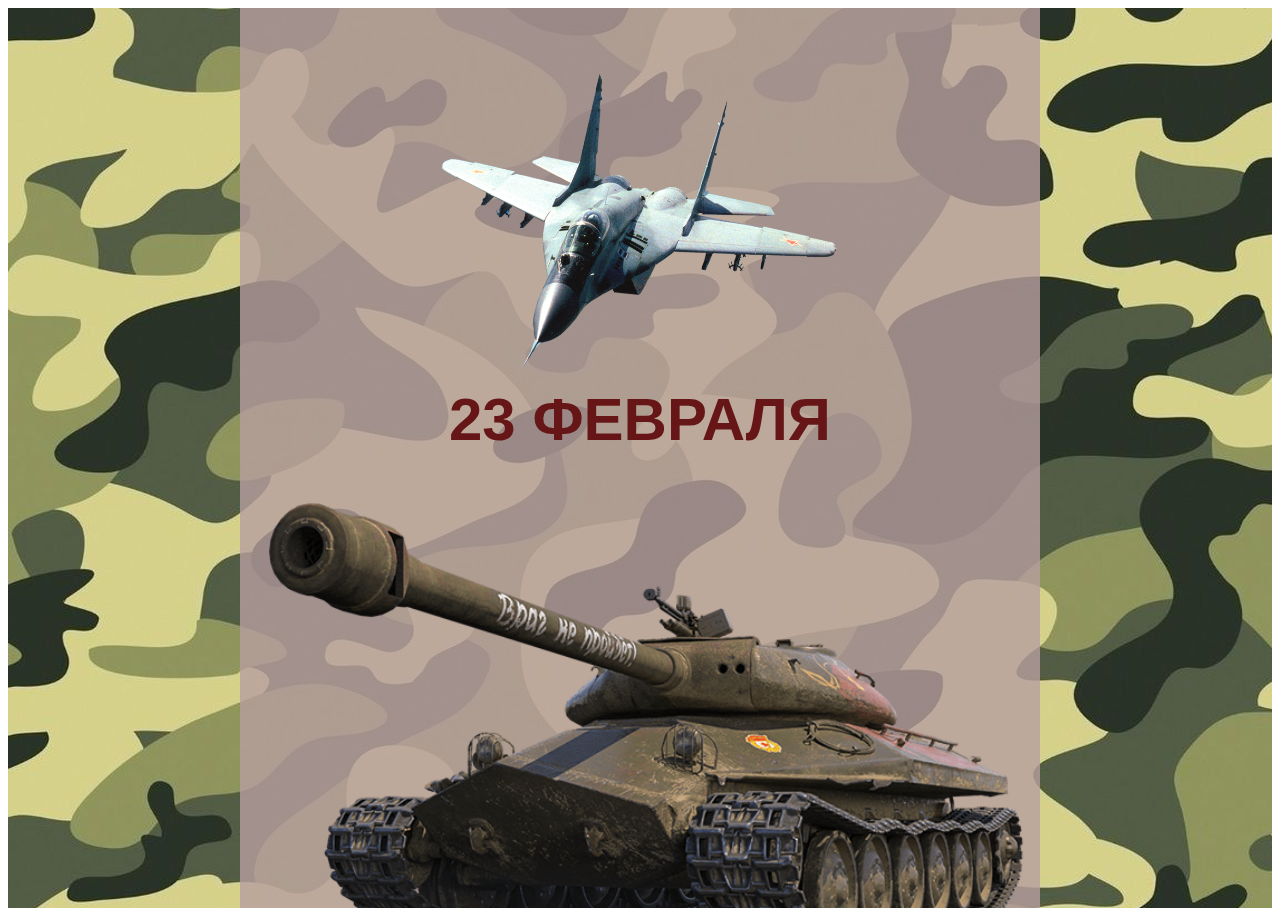
<file: index.html>
<!DOCTYPE html>
<html lang="en">
<head>
    <meta charset="UTF-8">
    <meta http-equiv="X-UA-Compatible" content="IE=edge">
    <meta name="viewport" content="width=device-width, initial-scale=1.0">
    <link rel="stylesheet" href="style.css">
    <title>veteran</title>
</head>
<body>
    <div class="wrapper">
        <div class="container">
            <div class="top-block">
                <div class="img-img__tank">
                    <img src="img/airplane-poster.png" alt="img" class="block__plane"> 
                </div>
            </div>
            <h1 class="title">
                23 Февраля
            </h1>
            <div class="bottom block">
                <div class="img img_tank">
                    <img class="img__pic img__pic-bottom" src="img/kisspng-world-of-tanks.png">
                </div>
                <div class="img img_soldat">
                </div>  
                <h2 class="subtitle">
                    С ДНЕМ ЗАЩИТНИКА<br>
                    ОТЕЧЕСТВА!
                </h2> 
        </div>
    </div>
</body>
</html>
</file>
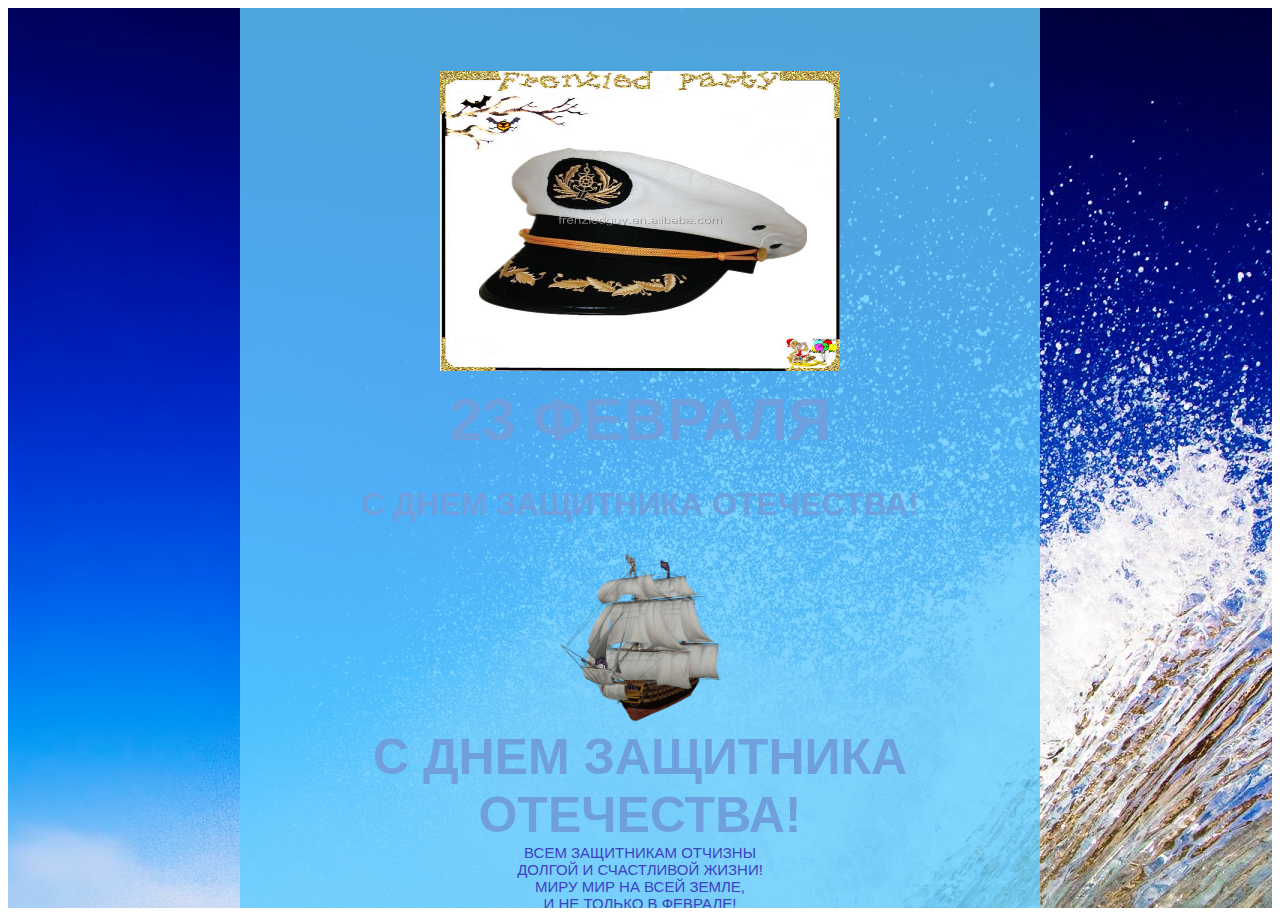
<file: 23__february/index.html>
<!DOCTYPE html>
<html lang="en">

<head>
    <meta charset="UTF-8">
    <meta http-equiv="X-UA-Compatible" content="IE=edge">
    <meta name="viewport" content="width=device-width, initial-scale=1.0">
    <link rel="stylesheet" href="style.css">
    <title>veteran</title>
</head>

<body>
    <div class="wrapper">
        <div class="container">
            <div class="top-block">
                <div class="img-img__tank">
                    <img src="img/wholesale-man-cosplay-sailor-navy-hat-captain.jpg" alt="img" class="block__plane">
                </div>
            </div>
            <h1 class="title">
                23 Февраля
            </h1>
            <h1 class="text">
                С ДНЕМ ЗАЩИТНИКА ОТЕЧЕСТВА!
            </h1>
            <div class="bottom block">
                <div class="img img_tank">
                    <img class="img__pic img__pic-bottom" src="img/korabli.png">
                </div>
                <div class="img img_soldat">
                </div>
                <h1 class="subtitle">
                    С ДНЕМ ЗАЩИТНИКА<br>
                    ОТЕЧЕСТВА!
                </h1>
                <section class="congratulations">
                    <div class="wishes">
                        <div class="text__congratulations">
                            Всем защитникам Отчизны<br>
                            Долгой и счастливой жизни!<br>
                            Миру мир на всей земле,<br>
                            И не только в феврале!<br>
                        </div>
                    </div>
                </section>
            </div>
        </div>
</body>

</html>
</file>
<file: style.css>
*{
    box-sizing: border-box;
}

.block__plane{
    width: 400px;
    height: 300px;
    background-position: center;
}


.wrapper {
    height: 100vh;
    overflow: hidden;
    background: url(img/kamuflyazhnii-fon.jpg);
    font-family: 'Play', sans-serif;
    text-transform: uppercase;
    text-align: center;
    background-repeat: no-repeat;
}

.container {
    max-width: 800px;
    margin: 0 auto;
    display: flex;
    flex-direction: column;
    height: 100%;
    padding: 5% 0;
    background: rgba(182, 159, 159, 0.8);
    color: #661616;
}

.title {
    font-size: 60px;
    margin: 10px 0;
}

.subtitle {
    font-size: 50px;
    margin: 0;
    animation: subtitle 1s alternate infinite;
    -webkit-animation: subtitle 1s alternate infinite;
    position: relative;
}


.img__pic {
    width: 100%;
    height: 100%;
    object-fit: contain;
    object-position: center;
}
</file>
<file: 23__february/style.css>
*{
          box-sizing: border-box;
      }
      
      .block__plane{
          width: 400px;
          height: 300px;
          background-position: center;
      }
      
      
      .wrapper {
          height: 100vh;
          overflow: hidden;
          background: url(img/priroda-more-okean-volna-bryzgi.jpg);
          font-family: 'Play', sans-serif;
          text-transform: uppercase;
          text-align: center;
          background-repeat: no-repeat;
      }
      
      .container {
          max-width: 800px;
          margin: 0 auto;
          display: flex;
          flex-direction: column;
          height: 100%;
          padding: 5% 0;
          background: rgba(98, 205, 255, 0.8);
          color: #6f9fdd;
      }
      
      .title {
          font-size: 60px;
          margin: 10px 0;
      }
      
      .subtitle {
          font-size: 50px;
          margin: 0;
          animation: subtitle 1s alternate infinite;
          -webkit-animation: subtitle 1s alternate infinite;
          position: relative;
      }
      
      
      .img__pic {
        background-position: 15px;
        width: 10h;
        height: 20vh;
      }

      .text__congratulations{
          color: rgb(61, 66, 192);
          font-size: 15px;
      }
</file>
